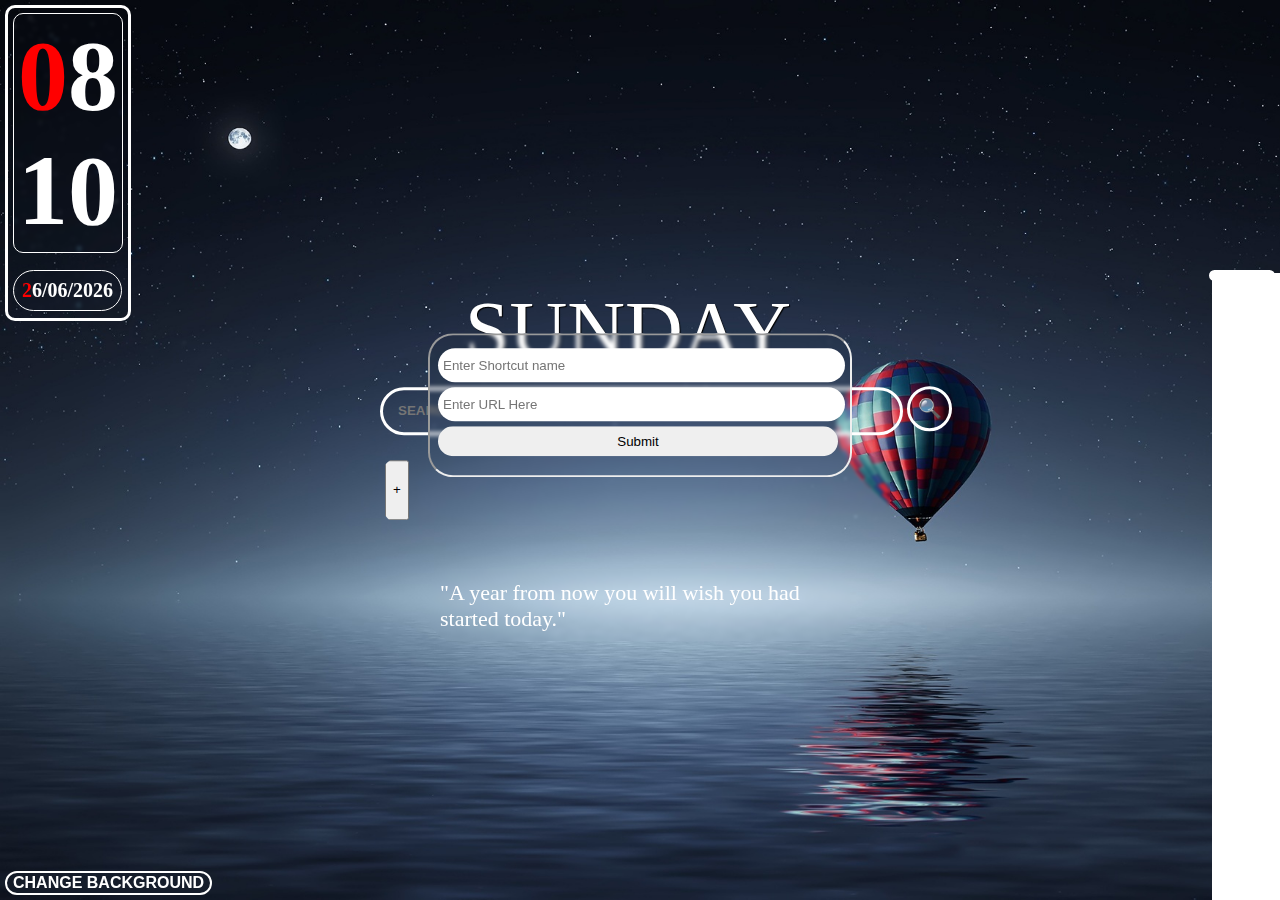
<file: index.html>
<!DOCTYPE html>
<html lang="en">
<head>
    <meta charset="UTF-8">
    <meta http-equiv="X-UA-Compatible" content="IE=edge">
    <meta name="viewport" content="width=device-width, initial-scale=1.0">
    <title>New Tab</title>
    <script src="javascript.js"></script>
    <link rel="stylesheet" href="style.css">
    <script>
        //RANDOM PICTURE
var pic= new Array();
pic[0]='/image-bg/1.jpg'
pic[1]='/image-bg/2.jpg'
pic[2]='/image-bg/3.jpg'
pic[3]='/image-bg/4.png'
pic[4]='/image-bg/5.gif'
pic[5]='/image-bg/6.jpg'
pic[6]='/image-bg/7.jpg'
pic[7]='/image-bg/8.gif'
pic[8]='/image-bg/9.jpg'
pic[9]='/image-bg/10.jpg'
pic[10]='/image-bg/11.jpg'
pic[11]='/image-bg/12.jpg'
pic[12]='/image-bg/13.gif'


console.log(randomno)
function changeimage(){
var randomno=Math.round(Math.random()*pic.length);
document.getElementById('Image').src=pic[randomno];
console.log(pic[randomno]);


}
setInterval(changeimage,60000)
</script>
   
</head>
<body>
    <img src="image-bg/2.jpg" id="Image" height="100%" width="110%"  alt="4.jpg">
    <button id="image" onclick="changeimage()" >CHANGE BACKGROUND</button>

    <div class="container">
        <div class="clock" onclick="bigclock()">
            
            <span id="hrs">00</span>
            <br>
            <span id="mins">00</span>
        </div>

        <div class="date" onclick="bigclock()">
            <span id="date">00/00/00</span>
        </div>

    
    </div>  
    <div class="container2">


        <div class="day">
            <span id="day1">SU</span>
        </div>


        <div class="search_bar">
    
            <form action="https://www.google.com/search" method="get">
                <input type="text" id="search" name="q" placeholder="SEARCH" >
                
                <input type="submit" value="🔍" class="searchbtn">
            </form>

    
        
        </div>

        <iframe src="small_window.html" id="popup_window" width="420px" height="140px" style= "border-radius: 25px; backdrop-filter: blur(2px); overflow: hidden; z-index: 3; position: absolute; top: 50%; left: 50%; transform: translate(-50% ,-50%);"  name="popup" frameborder="2"></iframe>
        <div class="pin_item">
           
            
            <button id="new_pin_item" onclick="newpin()">+</button>
        </div>
        <div class="quotes">
            <span id="Quote"> "A year from now you will wish you had started today." </span>
            
        </div>

        </div>

        <div class="sidebar">
        <a href="https://www.gmail.com" class="item_bar" target="_blank"><img src="/icons/Gmail_icon_(2020).svg.png" width="50px " height="50px" alt=""></a>
        <a href="https://web.telegram.org/z/" class="item_bar" target="_blank"><img src="/icons/Telegram.png" alt=""></a>
        <a href="https://web.whatsapp.com/" class="item_bar" target="_blank"><img src="/icons/WhatsApp.svg.png" alt=""></a>
        
        <a href="https://www.instagram.com" class="item_bar" alt="" target="_blank"><img src="/icons/instagram-1581266_1280.jpg" alt=""></a>
        <a href="https://www.github.com" class="item_bar" target="_blank"><img src="/icons/GitHub-Mark.png" alt=""></a>
    </div>
</body>
</html>
</file>
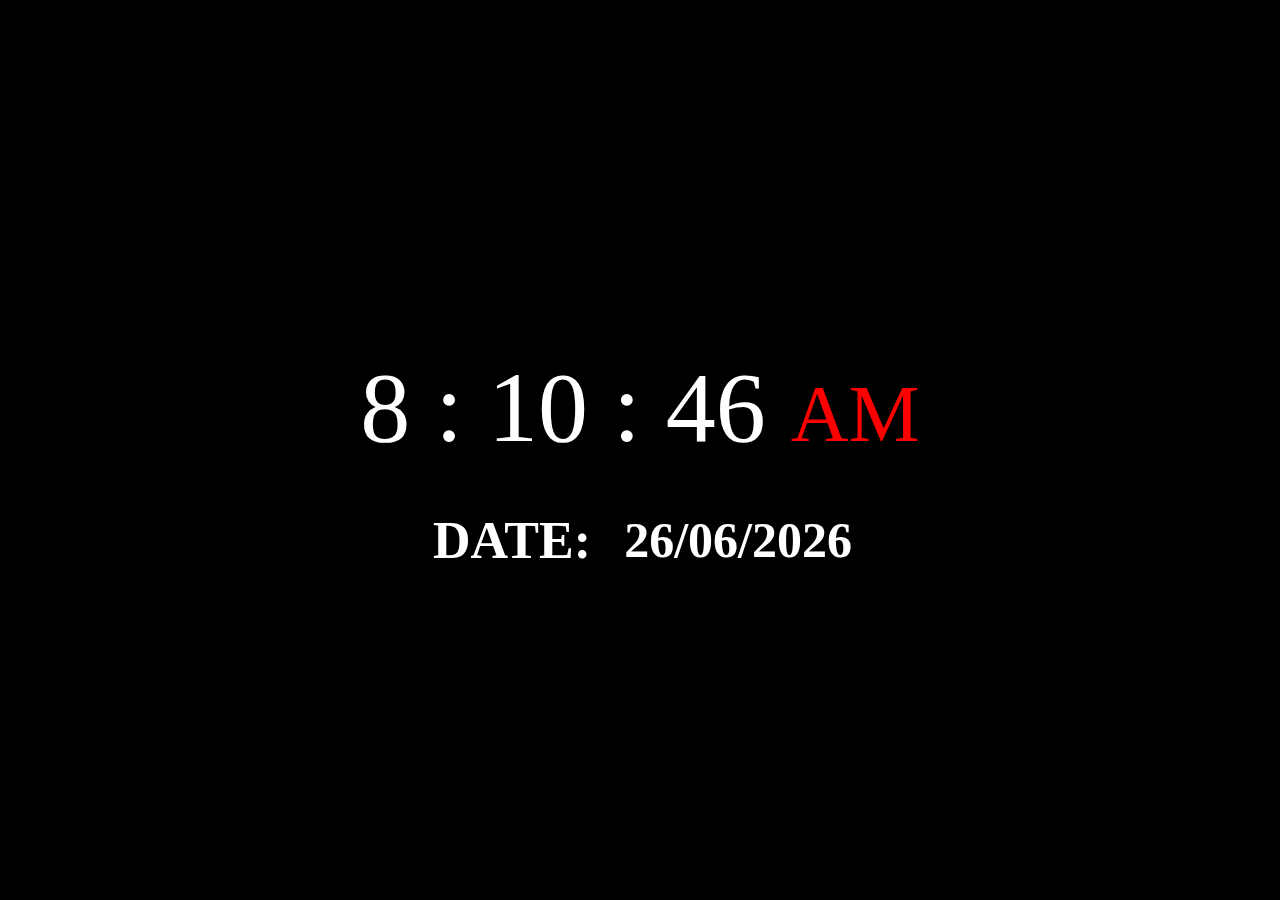
<file: bigger_clock.html>
<!DOCTYPE html>
<html lang="en">
<head>
    <meta charset="UTF-8">
    <meta http-equiv="X-UA-Compatible" content="IE=edge">
    <meta name="viewport" content="width=device-width, initial-scale=1.0">
    <title>CLOCK</title>
    <style>
        body{
            background-color: black;
        }
        .clock{
            color: white;
            width: auto;
            height: 200px;
            position: fixed;
            top: 50%;
            left: 50%;
            transform: translate(-50% ,-50%);
            align-items: center;
            display: inline;
        }
        .date{
            position: fixed;
    top:60%;
    left: 40%;
    font-size: 26px;
    transform: translate(-50% ,-50%);
    font-weight: 600;
    border-radius: 25px;
    padding: 8px;
   
    color: white;
        }
        #date{
    position: fixed;
    top:50%;
    left: 180%;
    font-size: 50px;
    transform: translate(-50% ,-50%);
    font-weight: 600;
    border-radius: 25px;
    padding: 8px;
    
    color: white;
}
        #time{
            font-size: 100px;
        }
        #ses{font-size: 80px;
            
        }
        #ses{
            color: red;
        }
    </style>
</head>
<body>
    <div class="clock">
        <span id="time">00</span>
        <span id="ses">00</span>
    </div>
    <div class="date" >
        <h1>DATE:</h1>
        <span id="date">00/00/00</span>
    </div>

    <script>
    function date(){
    var date=new Date();
    var dd=date.getDate();
    var mm=date.getMonth();
    var yy=date.getFullYear();

    if (dd<10) {
        
        dd=String(dd)
    }
    if (mm<10){
        mm='0'+String(mm)
    }

    var f_date=dd+'/'+mm+'/'+yy
    document.getElementById('date').innerHTML=f_date;
}
setInterval(date,10);
    function displayTime(){
    var dateTime = new Date();
    var hrs = dateTime.getHours();
    var min = dateTime.getMinutes();
    var secs=dateTime.getSeconds();
    var session='AM'

    if (hrs>11){
        session='PM'
    }
    else{
        session='AM'
    }
    
    if (hrs>12){
        hrs=String(hrs-12)
    
    }
    if (min<10){
        min='0'+String(min)
    
    }
    if (secs<10){
        secs='0'+String(secs)
    }
    var time=hrs+' : '+min+' : '+secs+'  '

    document.getElementById('time').innerHTML=time;
    document.getElementById('ses').innerHTML=session;

    
}
setInterval(displayTime, 10);

    </script>
</body>
</html>
</file>
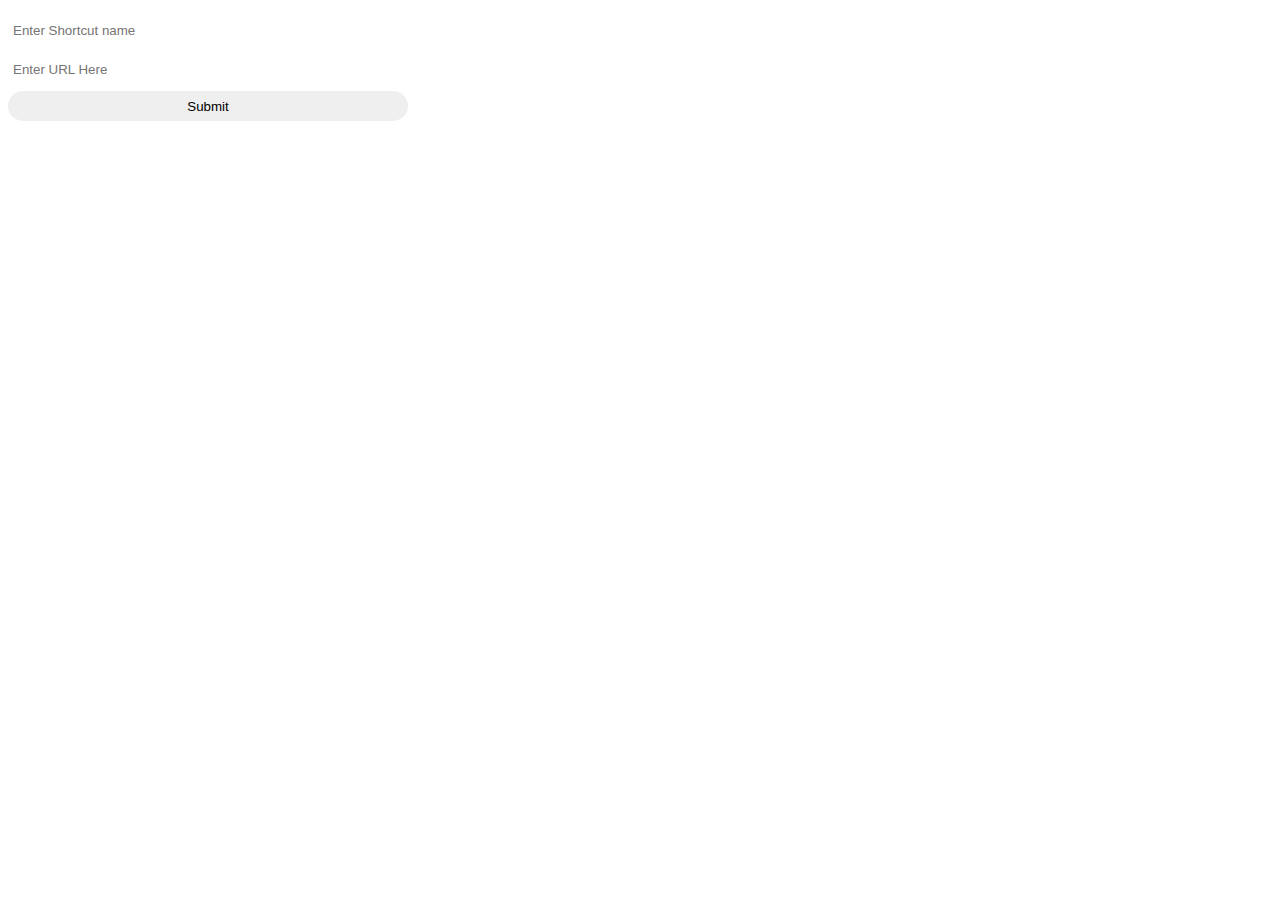
<file: small_window.html>
<!DOCTYPE html>
<html lang="en">
<head>
    <meta charset="UTF-8">
    <meta http-equiv="X-UA-Compatible" content="IE=edge">
    <meta name="viewport" content="width=device-width, initial-scale=1.0">
    <title>new pin</title>
    <style>
        body{display: flex;
        flex-direction: column;}
        body input{
            width: 400px;
            height: 30px;
            border-radius: 25px;
            padding: 2px;
            padding-left: 5px;
            overflow-x: scroll;
            border:0px solid white ;
            margin-top: 5px;
            color: black;

        }
        body input::-webkit-scrollbar{
            display: none;
        }
        #submitbtn{
            width: 400px;
            height: 30px;
            border-radius: 25px;
            border: 0px solid white;
            margin-top: 5px;
        }
    </style>
</head>
<body>
    
    <input type="text" id="name" placeholder="Enter Shortcut name">
        <input type="url"  id="URL" placeholder="Enter URL Here">
        <button id="submitbtn">Submit</button>    

    <script>
        const name=document.getElementById('name');
        const url=document.getElementById('URL');
        localStorage.setItem("NAME",name)
        localStorage.setItem("URL",url)
        

    </script>
</body>
</html>
</file>
<file: style.css>
body{
    background-color: black;
    color: white;
    overflow: hidden;

}
.container{
    position: fixed;
    width: 110px;
    height: 300px;
    border: 3px solid white;
    border-radius: 10px;
    top: 5px;
    left: 5px;
    padding-left:5px ;
    padding-right: 6px;
padding: 5px;
    z-index: 1;
}


/* CLOCK ITEM IS HERE */

.clock{

    position: fixed;
    width: 100px;
    z-index: 1;
    backdrop-filter: blur(2px);
    border-radius: 10px;
    border: 1px solid white;
padding: 4px;
font-weight: 700;
}

.clock:hover{
    cursor: pointer;
}

#hrs{
    font-size: 100px;
    position: relative;
    
}
#mins{
    font-size: 100px;
    position: relative;
    
}

/* DATE ITEM IS HERE */

.date{
    position: fixed;
    top: 270px;
    font-size: 20px;
    font-weight: 600;
    border: 1px solid white;
    border-radius: 25px;
    padding: 8px;
    backdrop-filter: blur(2px);
}
.date:hover{
    cursor: pointer;
}
/* CONTAINER2 IS HERE */
.container2{
    position: absolute;
    top: 45%;
    left: 50%;
    transform: translate(-50% ,-50%);
    width: 400px;
    
    height: auto;
}

/* DAY IS HERE */

.day{
    position: relative;
    padding-left: 25px;
    padding-bottom:10px ;
    font-size: 80px;
    text-shadow: 1px 1px 1px black;


}



/* search bar is here */
.search_bar{
    display: flex;
    width: 800px;
    

}
#search{
    position: relative;
    margin-left: -60px;
    border-radius: 25px;
    width: 500px;
    height: 40px;
    padding-left: 15px;
    background-color: transparent;
    border: 3px solid white;
    font-weight: 900;
    color: white;
    box-shadow: none;
}

#search:enabled{border: 3px solid white;
    background-color: transparent;

}

.searchbtn{
    
    width:45px ;
    height: 45px;
    border-radius: 50px;
    transform: scale();
    background-color: transparent;
    border: 3px solid white;
    font-size: larger;
}
.searchbtn:hover{
    cursor: pointer;
    border: 3px solid rgb(0, 0, 0);
    filter: brightness(110%);
}
/* PIN ITEM IS HERE */

.pin_item{
    position: relative;
    margin-top: 20px;
    margin-left:-60px ;
    width: 500px;
    height: 60px;
    
    border-radius: 25px;
    overflow-y: hidden;
    overflow-x: scroll;
    display: inline-flex;
    padding: 5px;
    backdrop-filter: blur(1.5px);
}
.pin_item::-webkit-scrollbar{
    display: none;
}
.pin{
    width: 60px;
    height: 60px;
    border-radius: 50%;
    background-color: white;
    margin-right: 25px;
    
}


/* QUOTES IS HERE */
.quotes{
    position: absolute;
    width: 400px;
    height: auto;
    overflow:hidden;
    text-overflow: clip;
    top: 110%;
    left: 50%;
    transform: translate(-50%,30%);
    
    border-radius: 25px;
    padding: 10px;
    backdrop-filter: blur(2px);

}
#Quote{
    font-size: 22px;

}

/* SIDE BAR IS HERE */

.sidebar{position: fixed;
    right: 5px;
    border-radius: 30px;
    width: 50px;
    height: auto;
    border: 3px solid rgb(255, 255, 255);
    backdrop-filter: blur(2px);
    
    padding-top: 5px;
    padding-left: 5px;
    padding-right: 5px;

    top: 30%;
    
}
#item_bar{
    border-radius: 50%;
    margin-bottom: 5px;
    position: relative;
    width: 50px;
    height: 50px;
        
    background-color: white;
}

/* IMAGE IS HERE */
body img{
    position: absolute;
    top: 0px;
    left: 0px;
    z-index: -2;
    background: fixed;
    background-attachment: fixed;
    background-clip: unset;
    background-size: cover;
    background-repeat: no-repeat;
    user-select: none;
    -moz-user-select: none;
   -webkit-user-drag: none;
   -webkit-user-select: none;
   -ms-user-select: none;
}

#image{
    
    z-index: 1;
    position: fixed;
    bottom: 5px;
    left: 5px;
    border-radius:30px ;
    background-color: transparent;
    color: white;
    font-weight: 700;
    font-size: 16px;
    border: 2px solid white;

    backdrop-filter: blur(50px);
}

.clock:nth-child(1)::first-letter{
   
    color: red;
}
.date::first-letter{
    color: red;
}
</file>
